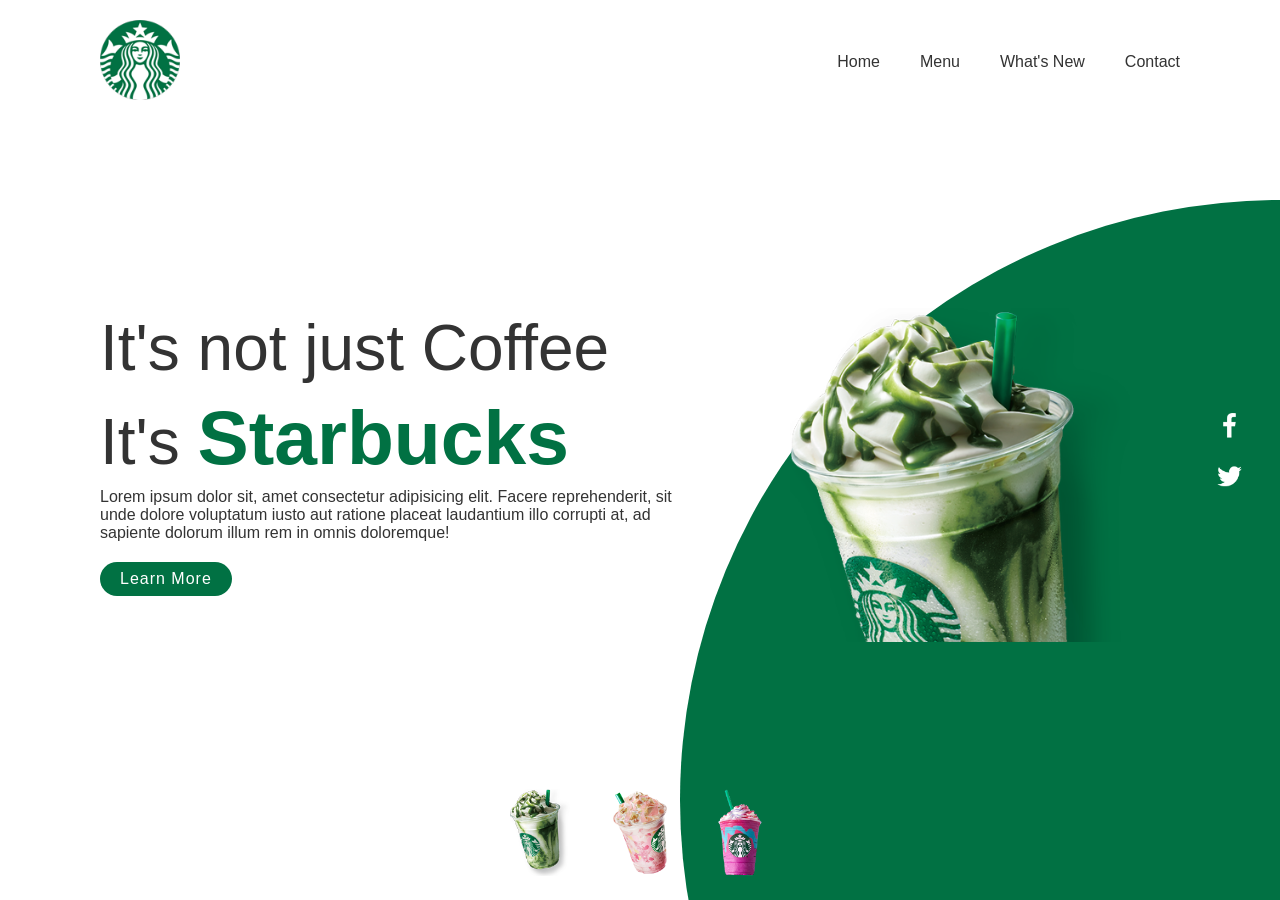
<file: index.html>
<!DOCTYPE html>
<html lang="en">

<head>
    <meta charset="UTF-8">
    <meta http-equiv="X-UA-Compatible" content="IE=edge">
    <meta name="viewport" content="width=device-width, initial-scale=1.0">
    <title>Landing Page</title>
    <link rel="stylesheet" href="./landingpage.css">
</head>
<body>
    <section>
        <div class="circle"></div>
        <header>
            <a href="#"><img src="./logo.png" alt="" class="logo"></a>
            <ul>
                <li><a href="#">Home</a></li>
                <li><a href="#">Menu</a></li>
                <li><a href="#">What's New</a></li>
                <li><a href="#">Contact</a></li>
            </ul>
        </header>
        <div class="content">
            <div class="textbox">
                <h2>It's not just Coffee <br>It's <span>Starbucks</span></h2>
                <p>Lorem ipsum dolor sit, amet consectetur adipisicing elit.
                    Facere reprehenderit, sit unde dolore voluptatum iusto aut ratione placeat laudantium illo
                    corrupti at, ad sapiente dolorum illum rem in omnis doloremque!</p>
                <a href="#">Learn More</a>
            </div>
            <div class="imagebox">
                <img src="./img1.png" alt="" class="starbucks">
            </div>
        </div>
        <ul class="thumb">
            <li><img src="./thumb1.png" alt="" onclick="imgslider('img1.png');changecirclecolor('#017143') "></li>
            <li><img src="./thumb2.png" alt="" onclick="imgslider('img2.png');changecirclecolor('#eb7495') "></li>
            <li><img src="./thumb3.png" alt="" onclick="imgslider('img3.png');changecirclecolor('#d752b1') "></li>

        </ul>
        <div class="sci">
            <li><a href="#"><img src="./facebook.png" alt=""></a></li>
            <li><a href="#"><img src="./twitter.png" alt=""></a></li>


        </div>
    </section>
    <script>
        function imgslider(anything) {
            document.querySelector('.starbucks').src = anything;
        }

        function changecirclecolor(color) {
            const circle = document.querySelector('.circle');
            circle.style.background = color;
        }
    </script>
</body>

</html>
</file>
<file: landingpage.css>
*
{
    margin: 0;
    padding: 0;
    box-sizing: border-box;
    font-family: sans-serif;
}

section
{
    position: relative;
    width: 100%;
    min-height: 100vh;
    padding: 100px;
    display: flex;
    justify-content: space-between;
    align-items: center;
    background: #fff;
}
header
{
    position: absolute;
    top: 0;
    left: 0;
    width: 100%;
    padding: 20px 100px;
    display: flex;
    justify-content: space-between;
    align-items: center;
}
header .logo
{
    position: relative;
    max-width: 80px;
}
header ul
{
    position: relative;
    position: relative;
    display: flex;
    list-style: none;
   
}
header ul li a{
    display: inline-block;
    color: #333;
    font-weight: 400;
    margin-left: 40px;
    text-decoration: none;
}
.content
{
    position: relative;
    width: 100%;
    display: flex;
    justify-content: space-between;
    align-items: center;
}
.content .textbox
{
    position: relative;
    max-width: 600px;
}
.content .textbox h2
{
    color: #333;
    font-size: 4em;
    line-height: 1.4em;
    font-weight: 500;
}
.content .textbox h2 span
{
    color: #017143;
    font-size: 1.2em;
    font-weight: 900;
}
.content .textbox p
{
    color: #333;
}
.content .textbox a{
    display: inline-block;
    margin-top: 20px;
    padding: 8px 20px;
    background: #017143;
    color: #fff;
    border-radius: 40px;
    font-weight: 500;
    letter-spacing: 1px;
    text-decoration: none;
}
.content .imagebox
{
    width: 600px;
    display: flex;
    justify-content: flex-end;
    padding-right: 50px;
    margin-top: 50px;
}

.content .imagebox img
{
    max-width: 340px;
}
.thumb
{
    position: absolute;
    left: 50%;
    bottom: 20px;
    transform: translateX(-50%);
    display: flex;
}
.thumb li
{
    list-style: none;
    display: inline-block;
    margin: 0 20px;
    cursor: pointer;
    transition: 0.5s;
}
.thumb li:hover
{
    transform: translateY(-15px);
}
.thumb li img
{
    max-width: 60px;
}
.sci
{
    position: absolute;
    top: 50%;
    right: 30px;
    transform: translateY(-50%);
    display: flex;
    justify-content: center;
    align-items: center;
    flex-direction: column;
}
.sci li
{
    list-style: none;
    filter: invert(1);
}
.sci li a{
    display: inline-block;
    margin: 5px 0;
    transform: scale(0.6);
}
.circle
{
    position: absolute;
    top: 0;
    left: 0;
    width: 100%;
    height: 100%;
    background: #017143;
    clip-path: circle(600px at right 800px);
}
</file>
